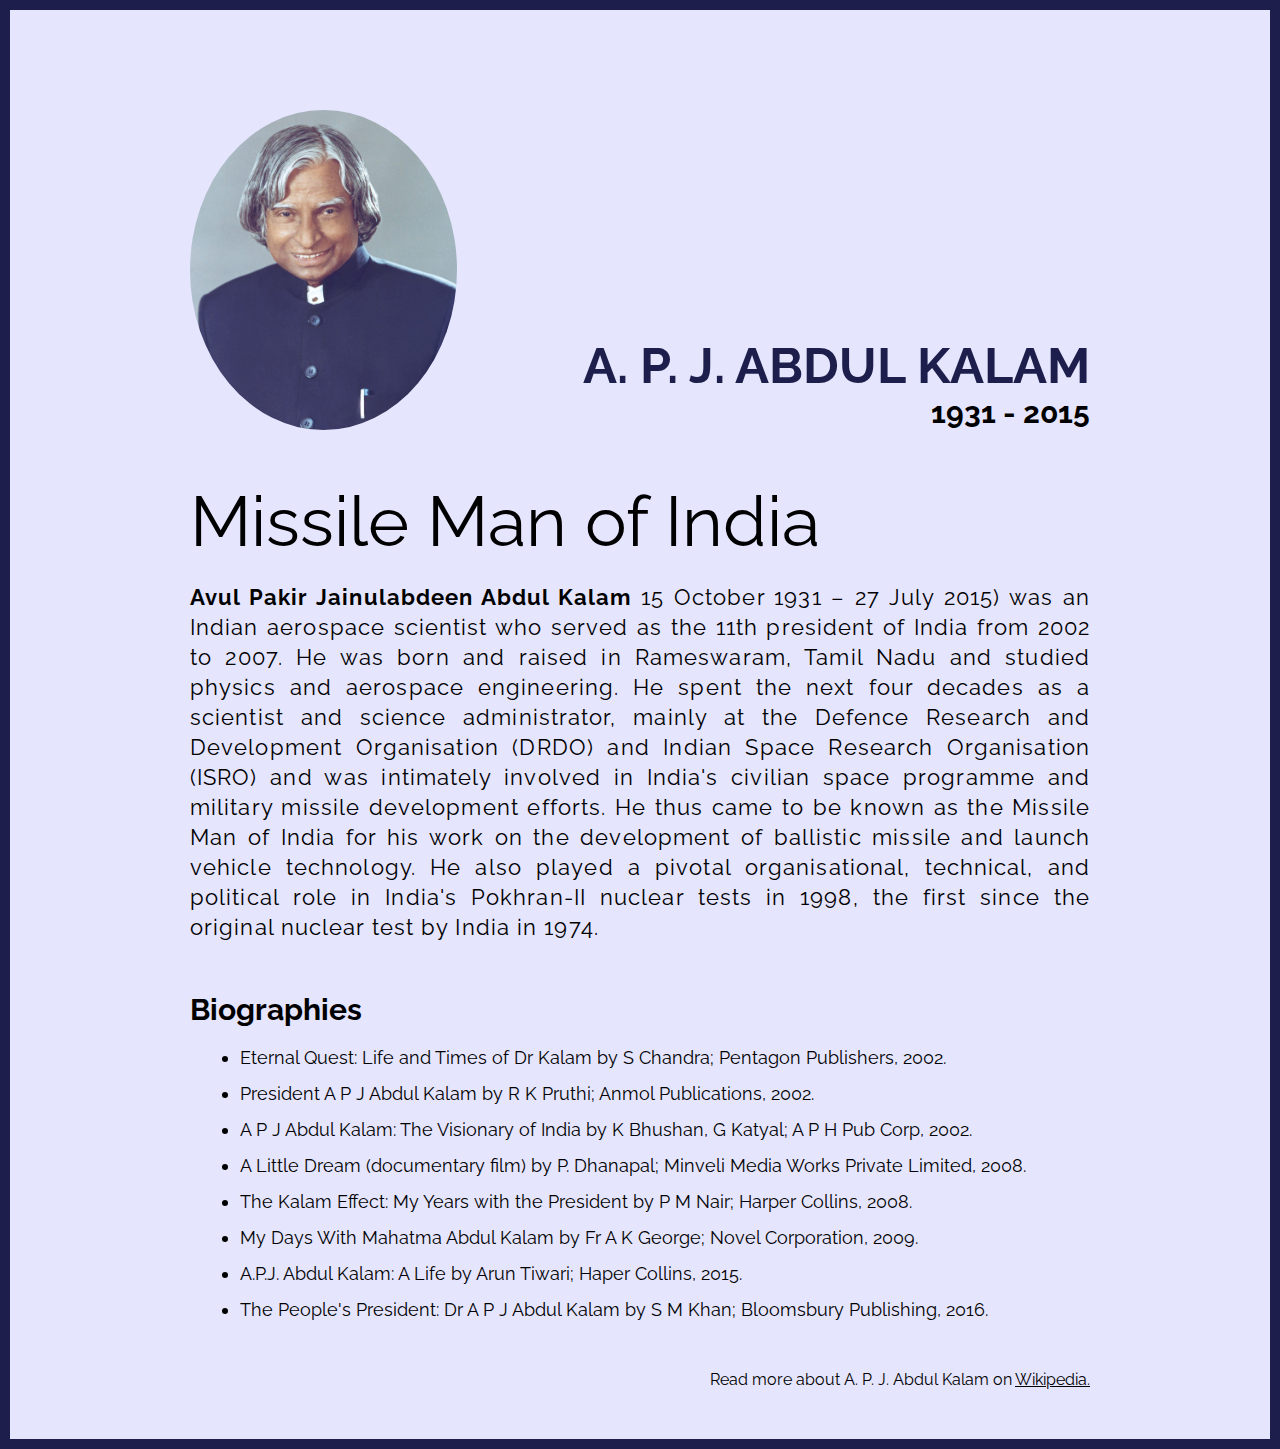
<file: 01-Tribute_Page/index.html>
<!DOCTYPE>
<html lang="en">
<head>
	<meta charset="UTF-8">
	<meta name="viewport" content="width=device-width, initial-scale=1.0">
	<link rel="stylesheet" href="style.css">
	<link rel="icon" href="icon.png">
	<title>Tribute Page</title>
</head>
<body>
	<div class="container">
		
        <div class="content">
        	
        	<section class="top_section">
        		
        		<div class="image">
        			<img src="img.jpeg" alt="apj abdul kalam image">
        		</div>

        		<div>
        			<h1>A. P. J. ABDUL KALAM</h1>
        			<h4>1931 - 2015</h4>        		
        		</div>

        	</section>
        
            <section class="about">
            	<h2>Missile Man of India</h2>
            	<p><b>Avul Pakir Jainulabdeen Abdul Kalam</b> 15 October 1931 – 27 July 2015) was an Indian aerospace scientist who served as the 11th president of India from 2002 to 2007. He was born and raised in Rameswaram, Tamil Nadu and studied physics and aerospace engineering. He spent the next four decades as a scientist and science administrator, mainly at the Defence Research and Development Organisation (DRDO) and Indian Space Research Organisation (ISRO) and was intimately involved in India's civilian space programme and military missile development efforts. He thus came to be known as the Missile Man of India for his work on the development of ballistic missile and launch vehicle technology. He also played a pivotal organisational, technical, and political role in India's Pokhran-II nuclear tests in 1998, the first since the original nuclear test by India in 1974.</p>
            </section>

            <section class="biography_section">
            	<h3>Biographies</h3>
            	<ul>
            		<li>Eternal Quest: Life and Times of Dr Kalam by S Chandra; Pentagon Publishers, 2002.</li>
            		<li>President A P J Abdul Kalam by R K Pruthi; Anmol Publications, 2002.</li>
            		<li>A P J Abdul Kalam: The Visionary of India by K Bhushan, G Katyal; A P H Pub Corp, 2002.</li>
            		<li>A Little Dream (documentary film) by P. Dhanapal; Minveli Media Works Private Limited, 2008.</li>
            		<li>The Kalam Effect: My Years with the President by P M Nair; Harper Collins, 2008.</li>
            		<li>My Days With Mahatma Abdul Kalam by Fr A K George; Novel Corporation, 2009.</li>
            		<li>A.P.J. Abdul Kalam: A Life by Arun Tiwari; Haper Collins, 2015.</li>
            		<li>The People's President: Dr A P J Abdul Kalam by S M Khan; Bloomsbury Publishing, 2016.</li>
            	</ul>
            </section>  

            <footer>
            	<p>
            		Read more about A. P. J. Abdul Kalam on <a href="https://en.wikipedia.org/wiki/A._P._J._Abdul_Kalam">Wikipedia.</a>
            	</p>
            </footer>

        </div>

	</div>
</body>
</html>
</file>
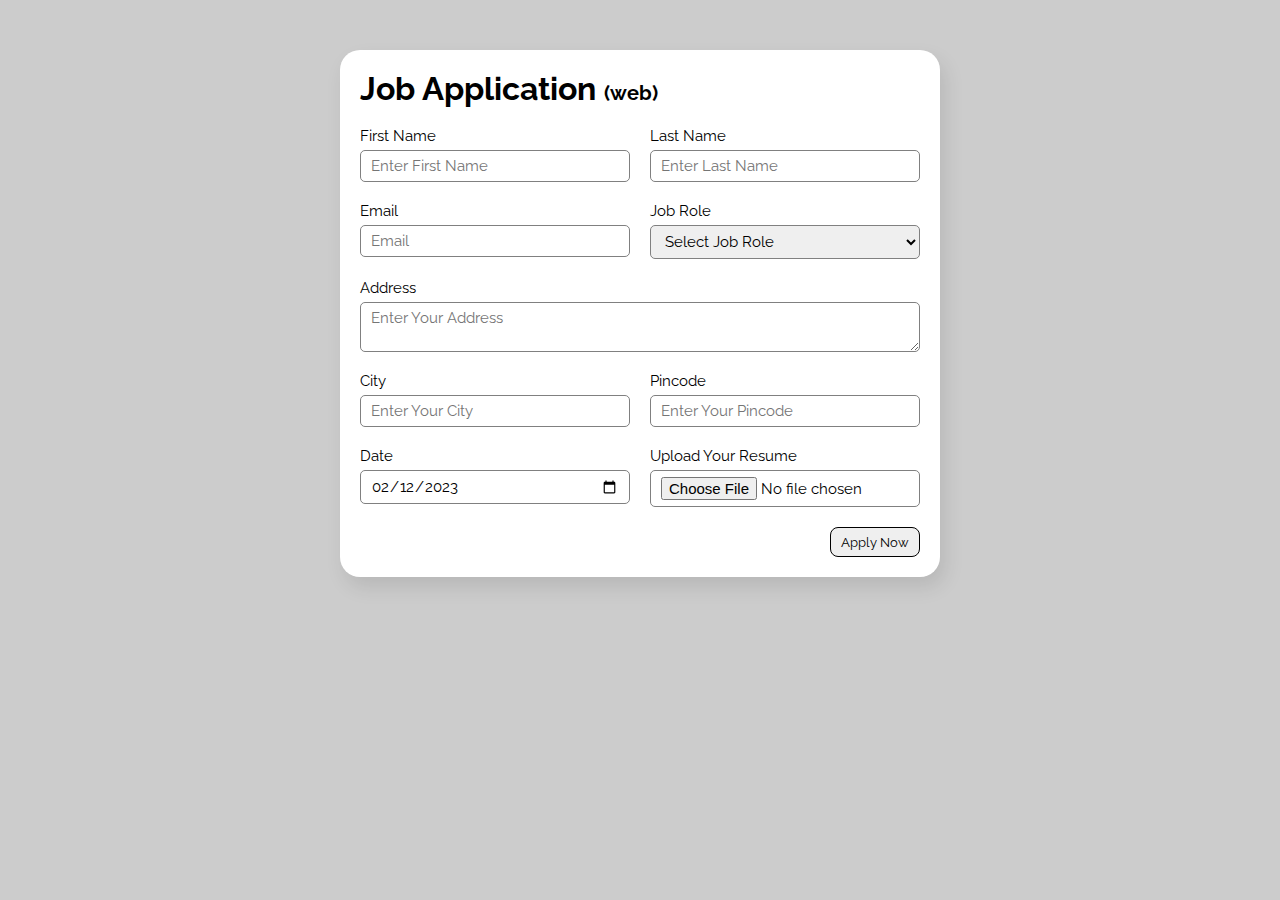
<file: 02 - Job_Application/index.html>
<!DOCTYPE html>
<html lang="en">
<head>
	<meta charset="UTF-8">
	<meta name="viewport" content="width=device-width, initial-scale=1.0">
	<link rel="stylesheet" href="style.css">
	<link rel="icon" href="icon.png">
	<title>Job Application</title>
</head>
<body>
	<div class="container">
		<div class="job_form">
			<h1>Job Application <span class="small_title">(web)</span></h1>
            
            <form action="">
            	<div class="form_container">
            		<div class="form_ctrl">
            			<label for="first_name">First Name</label>
            			<input type="text" id="first_name" name="first_name" placeholder="Enter First Name">
            		</div>
            		<div class="form_ctrl">
            			<label for="last_name">Last Name</label>
            			<input type="text" id="last_name" name="last_name" placeholder="Enter Last Name">
            		</div>
            		<div class="form_ctrl">
            			<label for="email">Email</label>
            			<input type="email" id="email" name="email" placeholder="Email">
            		</div>
            		<div class="form_ctrl">
            			<label for="job_role">Job Role</label>
            			<select name="job_role" id="job_role">
            				<option value="">Select Job Role</option>
            				<option value="Front-End Developer">Front-End Developer</option>
            				<option value="Back-End Developer">Back-End Developer</option>
            				<option value="MERN Stack Developer">MERN Stack Developer</option>
            				<option value="MEAN Stack Developer">MEAN Stack Developer</option>
            				<option value="UI/UX Designer">UI/UX Designer</option>
            			</select>
            		</div>
            		<div class="txtarea form_ctrl">
            			<label for="address">Address</label>
            			<textarea id="address" name="address" placeholder="Enter Your Address" row="4" cols="50"></textarea>
            		</div>
            		<div class="form_ctrl">
            			<label for="city">City</label>
            			<input type="text" id="city" name="city" placeholder="Enter Your City">
            		</div>
            		<div class="form_ctrl">
            			<label for="pincode">Pincode</label>
            			<input type="number" id="pincode" name="pincode" placeholder="Enter Your Pincode">
            		</div>
            		<div class="form_ctrl">
            			<label for="date">Date</label>
            			<input type="date" id="date" name="date" value="2023-02-12">
            		</div>
                    <div class="form_ctrl">
            			<label for="file">Upload Your Resume</label>
            			<input type="file" id="file" name="file" >
            		</div>
                </div>
                <div class="btn">
            		<button type="submit">Apply Now</button>	
            	</div>
            </form>

		</div>
	</div>
</body>
</html>
</file>
<file: 01-Tribute_Page/style.css>
@import url('https://fonts.googleapis.com/css2?family=Raleway&display=swap');

*{
	margin: 0px;
	padding: 0;
	box-sizing: border-box;
	font-family: 'Raleway', sans-serif;
}

.container{
	background-color: #e5e5fd;
	min-height: 100vh;
	border: 10px #1d1e4c solid;		
}

.top_section{
	margin-top: 100px;
	display: flex;
	justify-content: space-between;
	align-items: flex-end;
}

.top_section h1{
	font-size: 50px;
	font-weight: bold;
	color: #1d1e4c;	
	text-transform: uppercase;
}
.top_section h4{
	font-size: 30px;
	text-align: end;
}

.content{
	max-width: 900px;
	margin: 0 auto;
}

.image{
	border-radius: 50%;
	overflow: hidden;
}

.image, img{
	widows: 300px;
	height: 320px;
	border: 30%;
}

.about{
	margin-top: 50px;
}

.about h2{
	font-size: 70px;
	font-weight: 400;
	margin-bottom: 20px;
}

.about p{
	font-size: 22px;
	line-height: 30px;
	letter-spacing: 1.1px;
	text-align: justify;
}

.biography_section{
	margin: 50px 0;
}

.biography_section h3{
	font-size: 30px;
	margin-bottom: 20px;
}

.biography_section ul{
	margin-left: 50px;
}

.biography_section li{
	margin-bottom: 15px;
	font-size: 18px;
}

footer{
	margin: 50px 0;
}

footer p{
	text-align: end;
}

footer a{
	color: black;
}

footer a:hover{
	font-weight: bold;
	color: #1d1e4c;
}
</file>
<file: 02 - Job_Application/style.css>
@import url('https://fonts.googleapis.com/css2?family=Raleway&display=swap');

*{
	margin: 0;
	box-sizing: border-box;
	padding: 0;
	font-family: 'Raleway', sans-serif;
}

body{
	background-color: #ccc;
}

.contaner{
	max-width: 900px;
	margin-top: 50px auto;

}

.job_form{
	background-color: white;
	max-width: 600px;
	padding: 20px;
	margin: 50px auto 0px auto;
	border-radius: 20px;
	box-shadow: 5px 10px 20px rgba(1,1,1,0.1);
}

.small_title{
	font-size: 20px;
}

.form_container{
	margin-top: 20px;
	display: grid;
	grid-template-columns: repeat(auto-fit, minmax(200px, 1fr));
	grid-gap: 20px;
}

.form_ctrl{
	display: flex;
	flex-direction: column;
}

label{
	margin-bottom: 5px;
	font-size: 15px;	
}

input, select, textarea{
	padding: 6px 10px;
	border: 1px solid grey;
	border-radius: 5px;
	font-size: 15px;
}

input:focus{
	color: black;
}

.btn{
	display: flex;
	justify-content: flex-end;
	margin-top: 20px;
}

.btn button{
	padding: 6px 10px;
	border: 1px solid black;
	border-radius: 8px;
	transition: 0.3s ease-in;
}

.btn button:hover{
	background: black;
	color: white;
	transition: 0.3s ease-out;
	box-shadow: 2px 2px 8px grey;
	cursor: pointer;
}

.txtarea{
	grid-column: 1 / span 2;
}

.txtarea textarea{
	width: 100%;
}

@media (max-width: 460px){
	.txtarea{
	grid-column: 1 / span 1;
}
};
</file>
